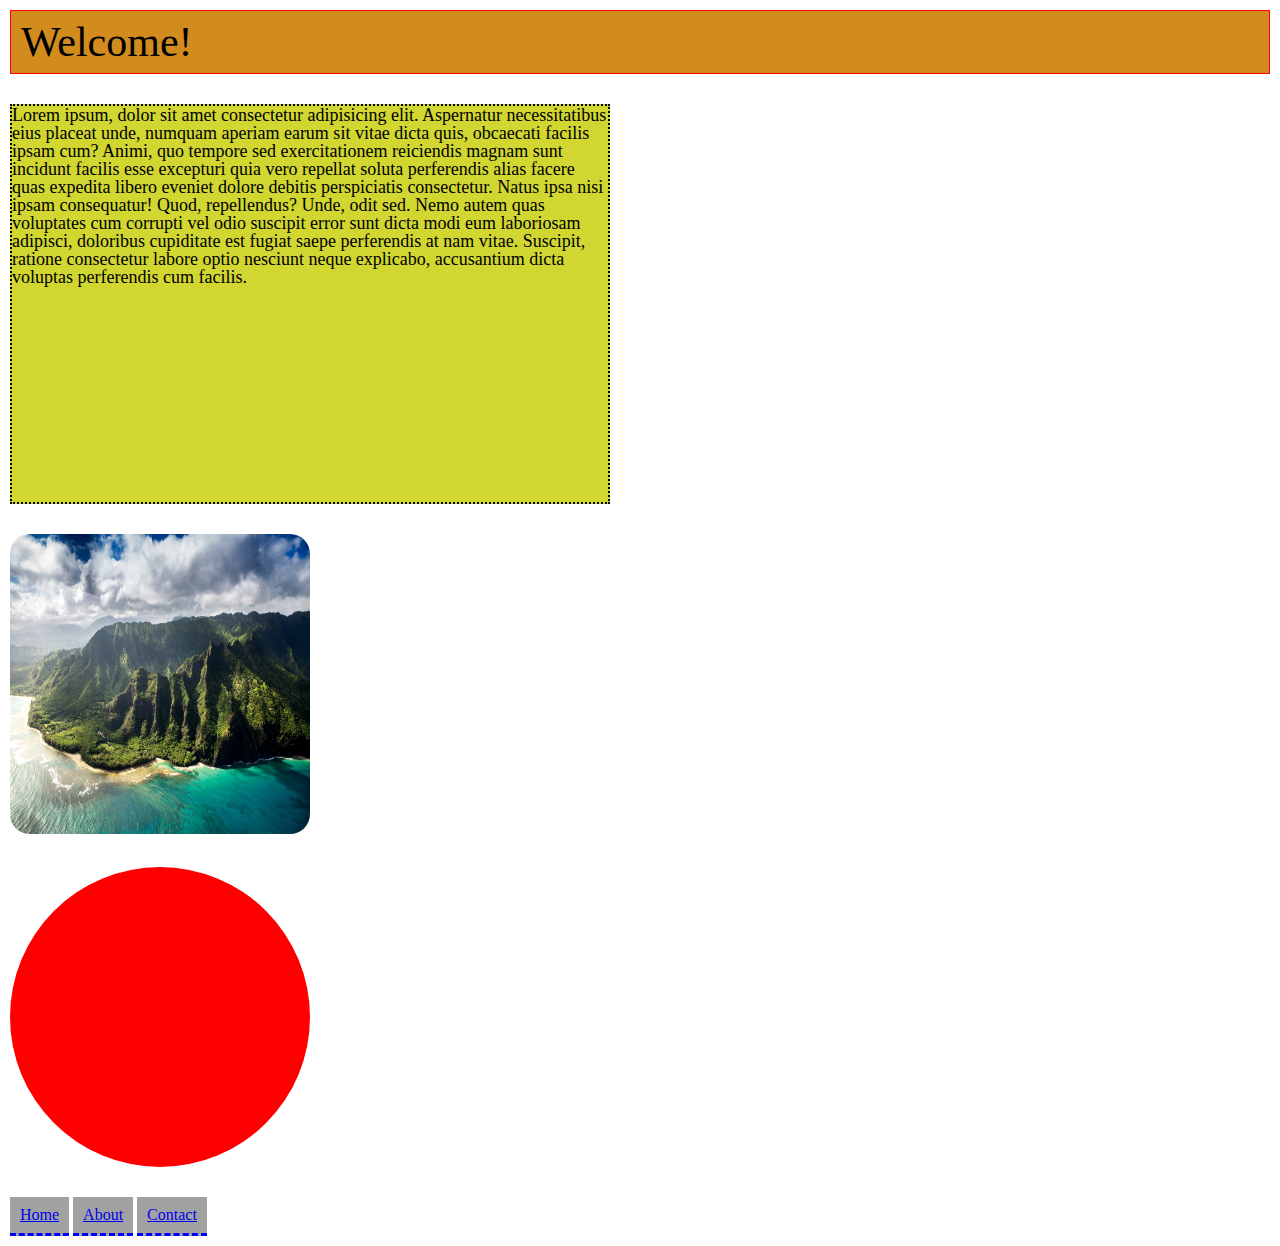
<file: block-BHaaap/index.html>
<!---

### Create a web page with the following characteristics:

1. Heading element(h1) should be at the top of the page.
2. After the heading, there should be a paragraph.
3. After the paragraph add an image having all the corner rounded.
4. Below the image, there should be a circle with red background.
5. At the bottom of the page, there must be a footer containing few links.
6. The H1 has 1px red solid borders, background color #D18C1D, and 10px of space between the content and the border (padding)
7. The paragraph is contained in 600px by 400px boxes with 2px black dotted borders and background color #D1D631
8. Links have a 3px blue dashed border on the bottom only and background color #A1A1A1

- Using CSS resets is necessary.
- Use semantic tags and keep the nesting and indentation proper.

--->

<!DOCTYPE html>
<html lang="en">
<head>
  <meta charset="UTF-8">
  <meta name="viewport" content="width=device-width, initial-scale=1.0">
  <title>Document</title>
  <link rel="stylesheet" href="stylesheet/styles.css">
</head>
<body>
  <header class="header">
    <h1 class="heading">
      Welcome!  
    </h1>
  </header>
  <main>
    <section>
      <div class="paragraph-container">
        <p>
          Lorem ipsum, dolor sit amet consectetur adipisicing elit. Aspernatur necessitatibus eius placeat unde, numquam aperiam earum sit vitae dicta quis, obcaecati facilis ipsam cum? Animi, quo tempore sed exercitationem reiciendis magnam sunt incidunt facilis esse excepturi quia vero repellat soluta perferendis alias facere quas expedita libero eveniet dolore debitis perspiciatis consectetur. Natus ipsa nisi ipsam consequatur! Quod, repellendus? Unde, odit sed. Nemo autem quas voluptates cum corrupti vel odio suscipit error sunt dicta modi eum laboriosam adipisci, doloribus cupiditate est fugiat saepe perferendis at nam vitae. Suscipit, ratione consectetur labore optio nesciunt neque explicabo, accusantium dicta voluptas perferendis cum facilis.
        </p>
      </div>
      <img src="media/1.jpg" alt="irish seashore" class="image">
      <div class="circle"></div>
    </section>
  </main>
  <footer class="footer">
    <nav>
      <a href="#" class="links">Home</a>
      <a href="#" class="links">About</a>
      <a href="#" class="links">Contact</a>
    </nav>
  </footer>
</body>
</html>
</file>
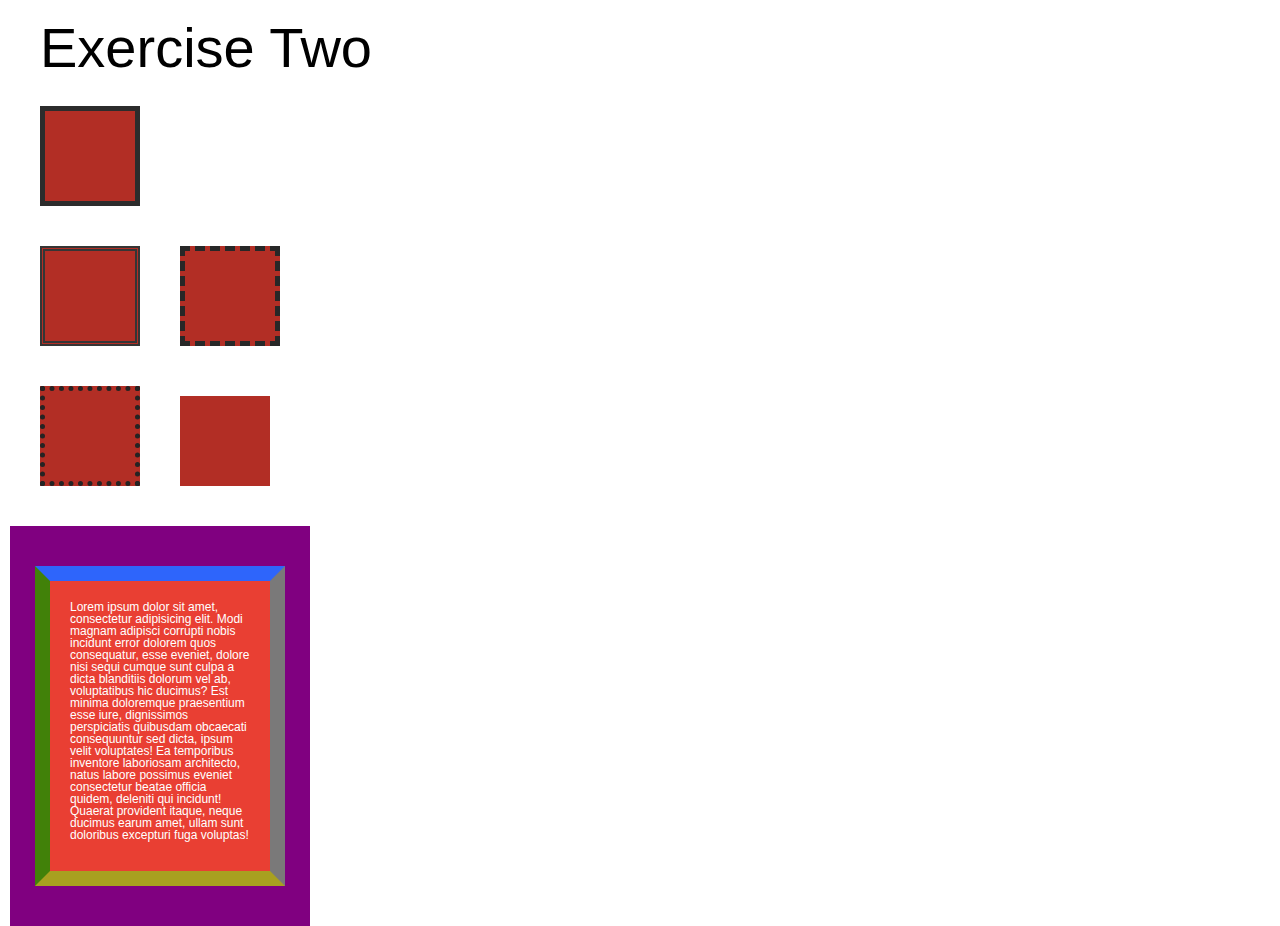
<file: block-BHaaaq/index.html>
<!---
### Create a page according to the layout shown below

![Box Model Exercise 2](https://raw.githubusercontent.com/suraj122/AC-STYLE-images/master/box-model/ex-2.png)

- Using CSS resets is necessary.
- Use semantic tags and keep the nesting and indentation proper.
--->

<!DOCTYPE html>
<html lang="en">
<head>
  <meta charset="UTF-8">
  <meta name="viewport" content="width=device-width, initial-scale=1.0">
  <title>ASSIGNMENT II - BOX MODEL</title>
  <link rel="stylesheet" href="stylesheet/styles.css">
</head>
<body>
  <header class="header">
    <h1>Exercise Two</h1>
  </header>
  <main>
    <section class="content">
      <div class="box-container">
        <div class="box box-1"></div>
      </div>
      <div class="box-container">
        <div class="box box-2"></div>
        <div class="box box-3"></div>
      </div>
      <div class="box-container">
        <div class="box box-4"></div><!--
        --><div class="box box-5"></div>
      </div>
    </section>
    <section class="content-2">
      <div class="box-container-2">
        <div class="box-6">
          <p>
            Lorem ipsum dolor sit amet, consectetur adipisicing elit. Modi magnam adipisci corrupti nobis incidunt error dolorem quos consequatur, esse eveniet, dolore nisi sequi cumque sunt culpa a dicta blanditiis dolorum vel ab, voluptatibus hic ducimus? Est minima doloremque praesentium esse iure, dignissimos perspiciatis quibusdam obcaecati consequuntur sed dicta, ipsum velit voluptates! Ea temporibus inventore laboriosam architecto, natus labore possimus eveniet consectetur beatae officia quidem, deleniti qui incidunt! Quaerat provident itaque, neque ducimus earum amet, ullam sunt doloribus excepturi fuga voluptas!
          </p>
        </div>
      </div>
    </section>
  </main>
</body>
</html>
</file>
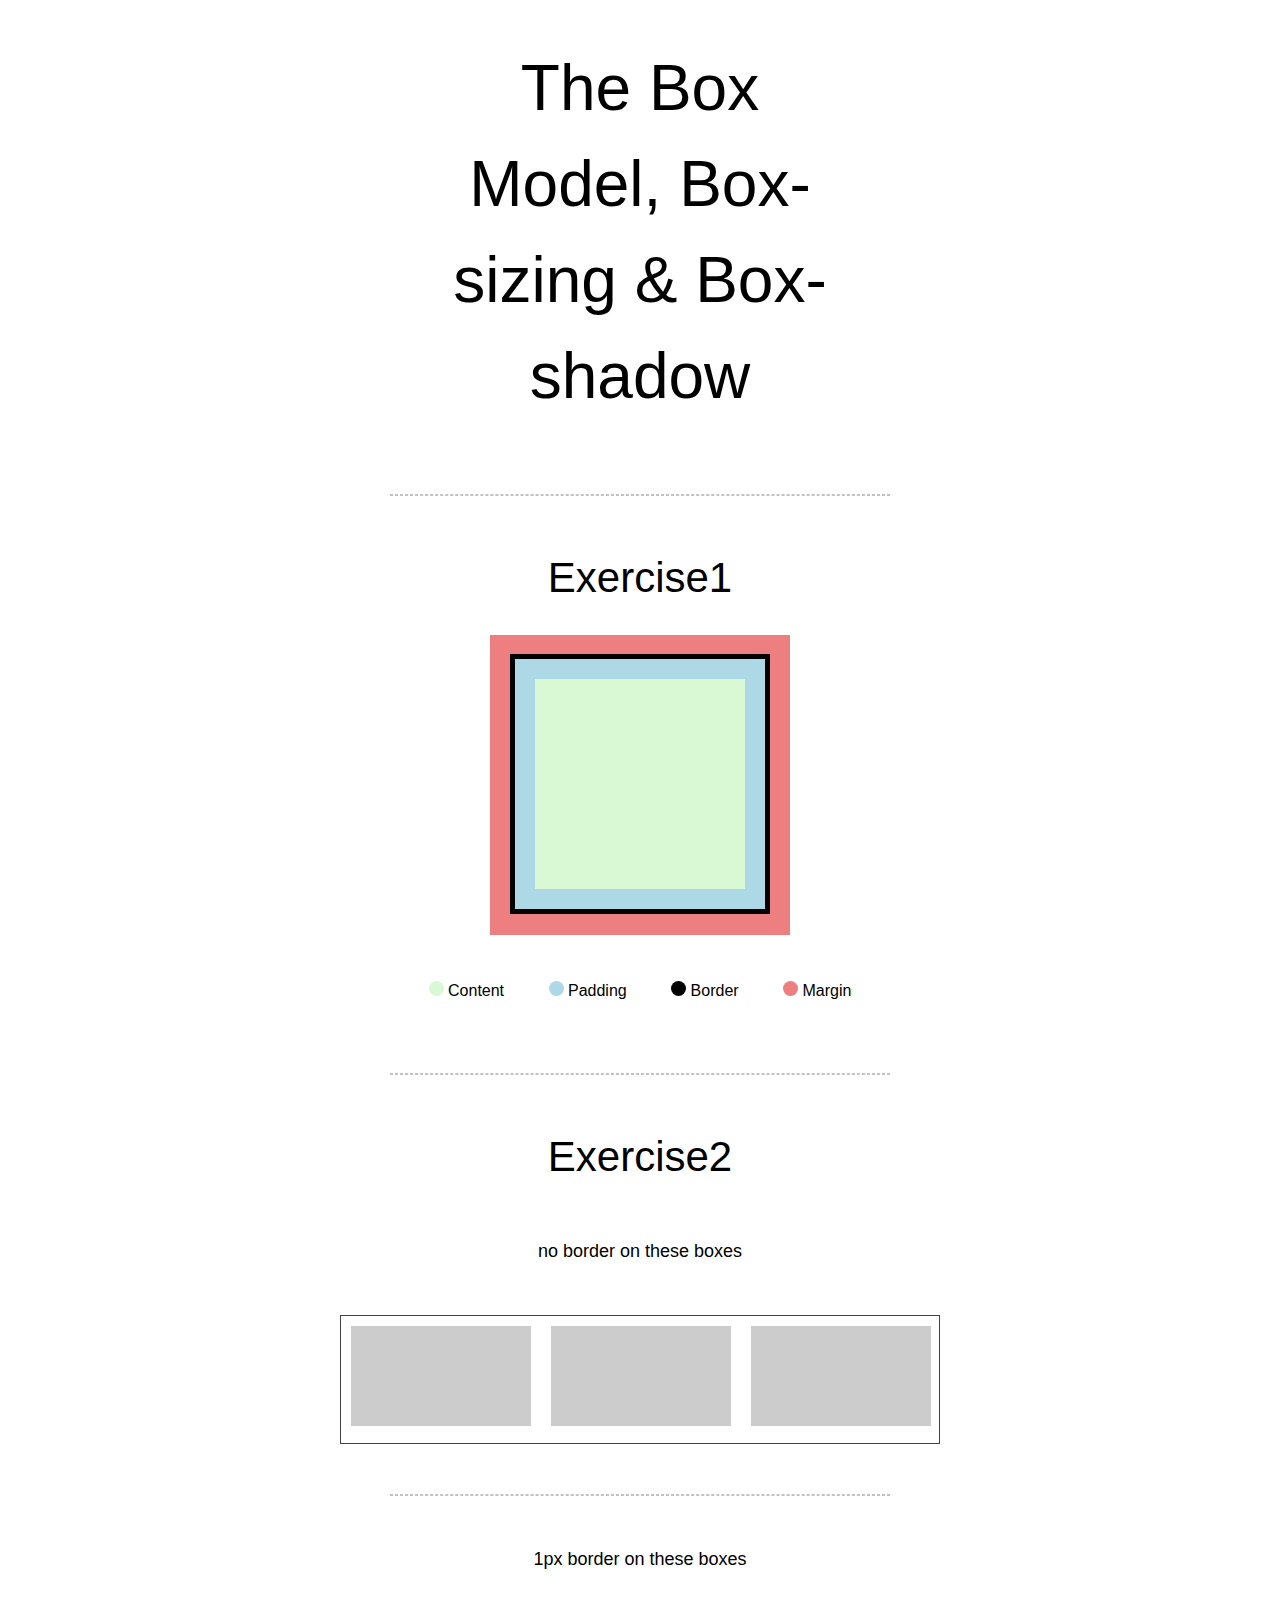
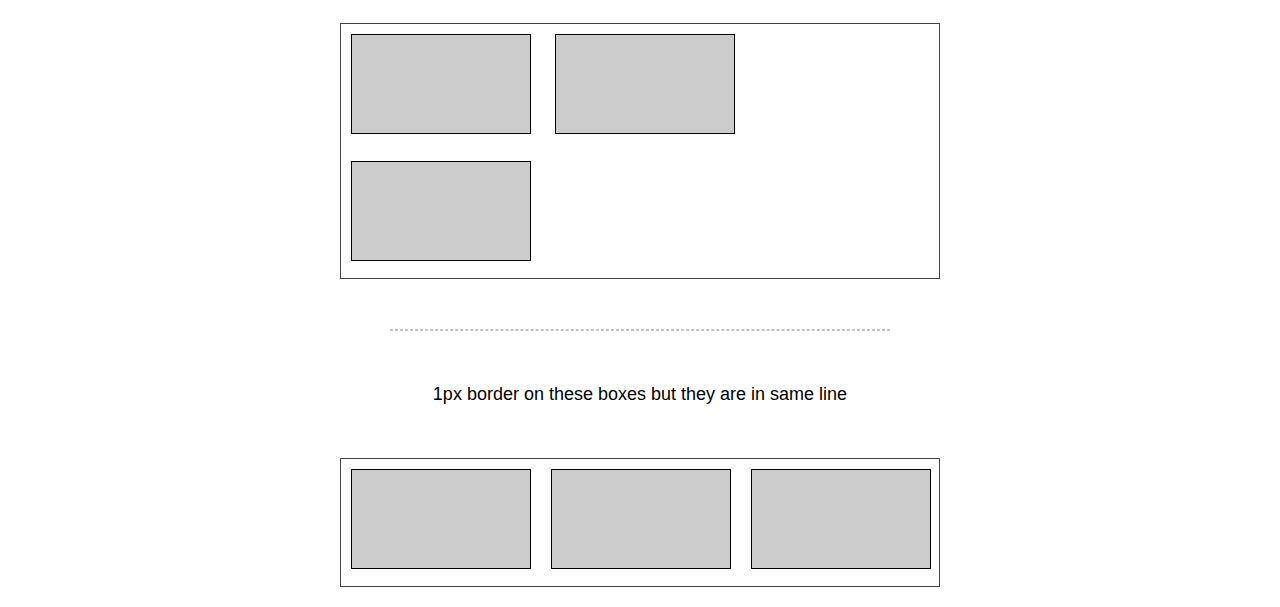
<file: block-BHaaau/index.html>
<!---
### Create a page according to the layout shown below

![Box Model Exercise 6](https://raw.githubusercontent.com/suraj122/AC-STYLE-images/master/box-model/ex-6.png)

#### Problems for exercise 2 in the layout

- Each parent container has width of 600px and border of 1px;
- Each children box has width 180px and height 100px as well as margin of 10px;
- Each child box which is having border has border-width 1px.
- Note in the first container the boxes do not have any border.

- Using CSS resets is necessary.
- Use semantic tags and keep the nesting and indentation proper.
--->


<!DOCTYPE html>
<html lang="en">
<head>
  <meta charset="UTF-8">
  <meta name="viewport" content="width=device-width, initial-scale=1.0">
  <title>ASSIGNMENT III - BOX MODEL</title>
  <link rel="stylesheet" href="stylesheet/styles.css">
</head>
<body>
  <header class="header">
    <h1 class="text-lg">
      The Box Model, Box-sizing & Box-shadow
    </h1>
  </header>
  <hr>
  <main>
    <section class="content">
      <div class="container">
        <h3 class="text-md">Exercise1</h3>
        <div class="style-box"></div>
        <ul class="list">
          <li class="list-item"><span class="circle primary"></span> Content</li>
          <li class="list-item"><span class="circle info"></span> Padding</li>
          <li class="list-item"><span class="circle dark"></span> Border</li>
          <li class="list-item"><span class="circle danger"></span> Margin</li>
        </ul>
      </div>
    </section>
    <hr>
    <section class="content">
      <div>
        <h3 class="text-md">Exercise2</h3>
        <p class="text-sm">no border on these boxes</p>
        <div class="parent">
          <div class="box-parent">
            <div class="box"></div><!--
            --><div class="box"></div><!--
            --><div class="box"></div>
          </div>
        </div>
      </div>
      <hr>
      <div>
        <p class="text-sm">1px border on these boxes</p>
        <div class="parent">
          <div class="box-parent">
            <div class="box box-2"></div>
            <div class="box box-2"></div>
            <div class="box box-2"></div>
          </div>
        </div>
      </div>
      <hr>
      <div>
        <p class="text-sm">1px border on these boxes but they are in same line</p>
        <div class="parent">
          <div class="box-parent">
            <div class="box box-2"></div><!--
            --><div class="box box-2"></div><!--
            --><div class="box box-2"></div>
          </div>
        </div>
      </div>
    </section>
  </main>
</body>
</html>
</file>
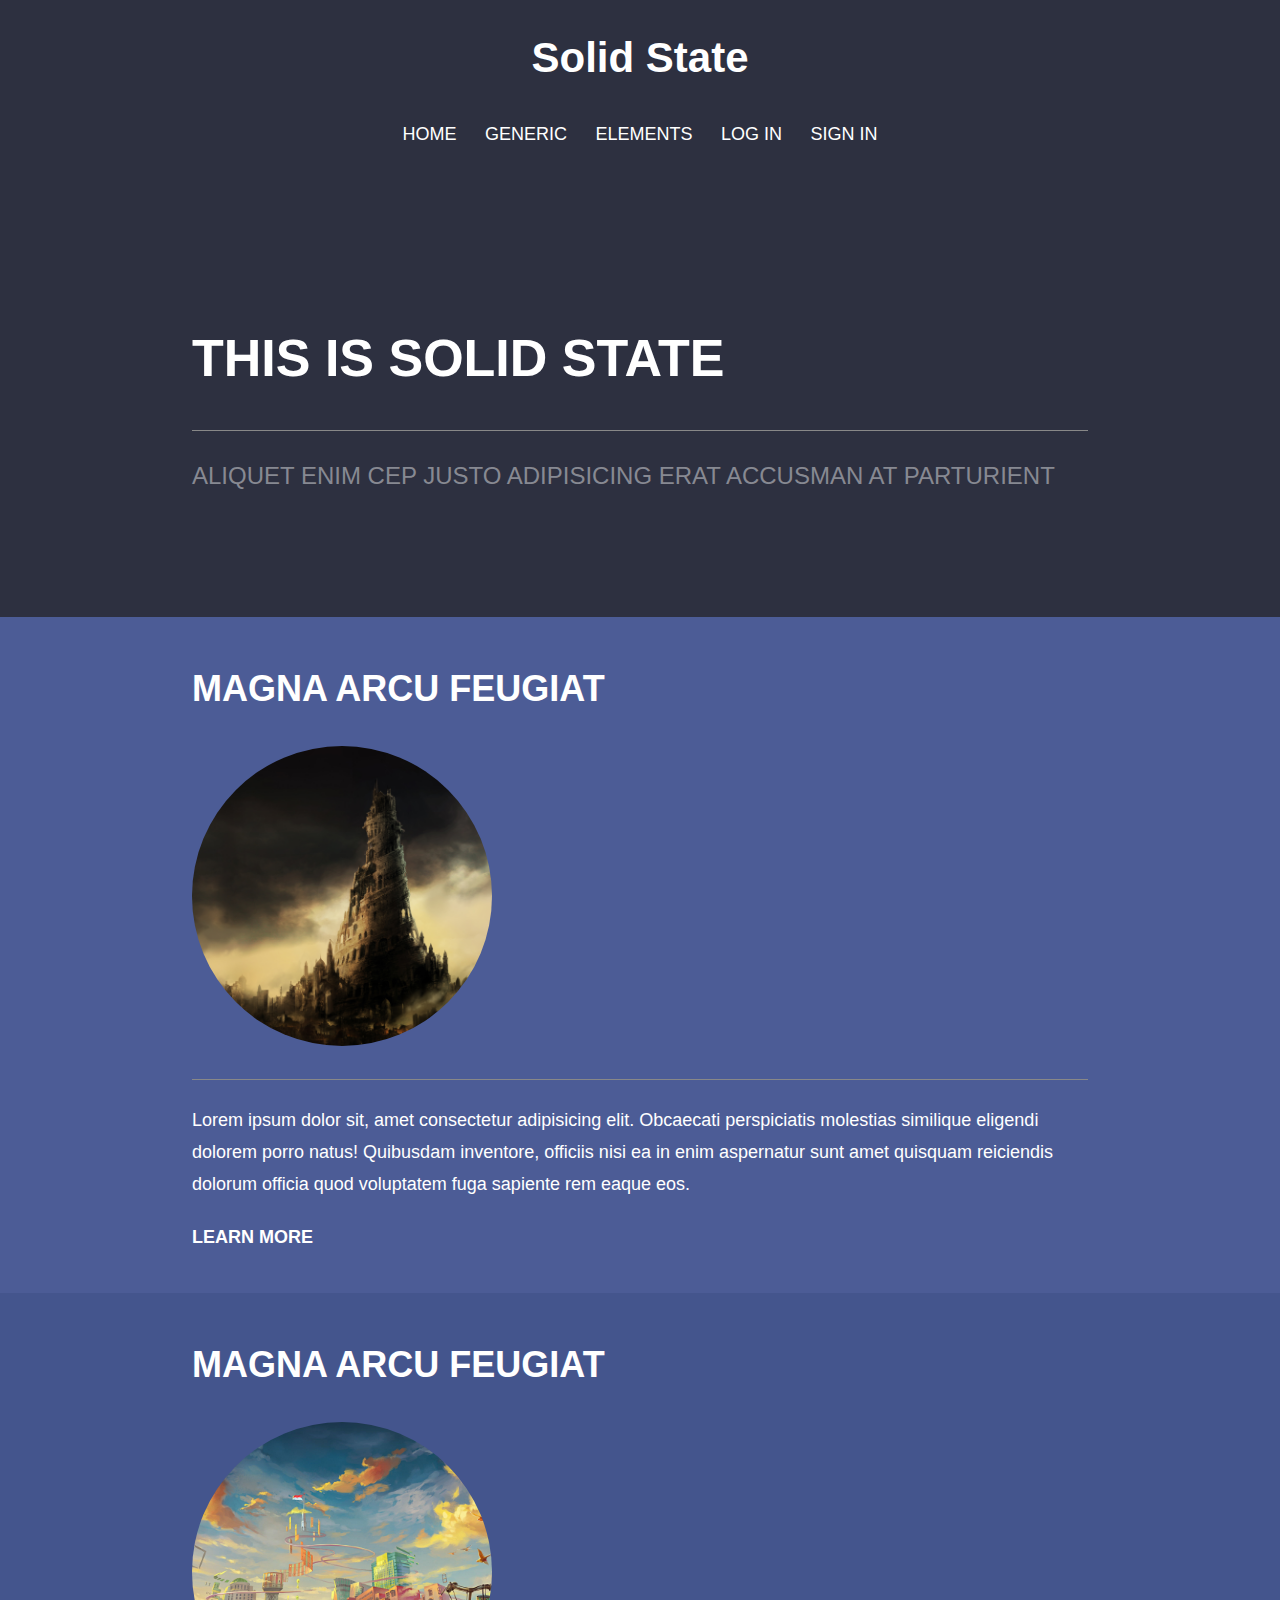
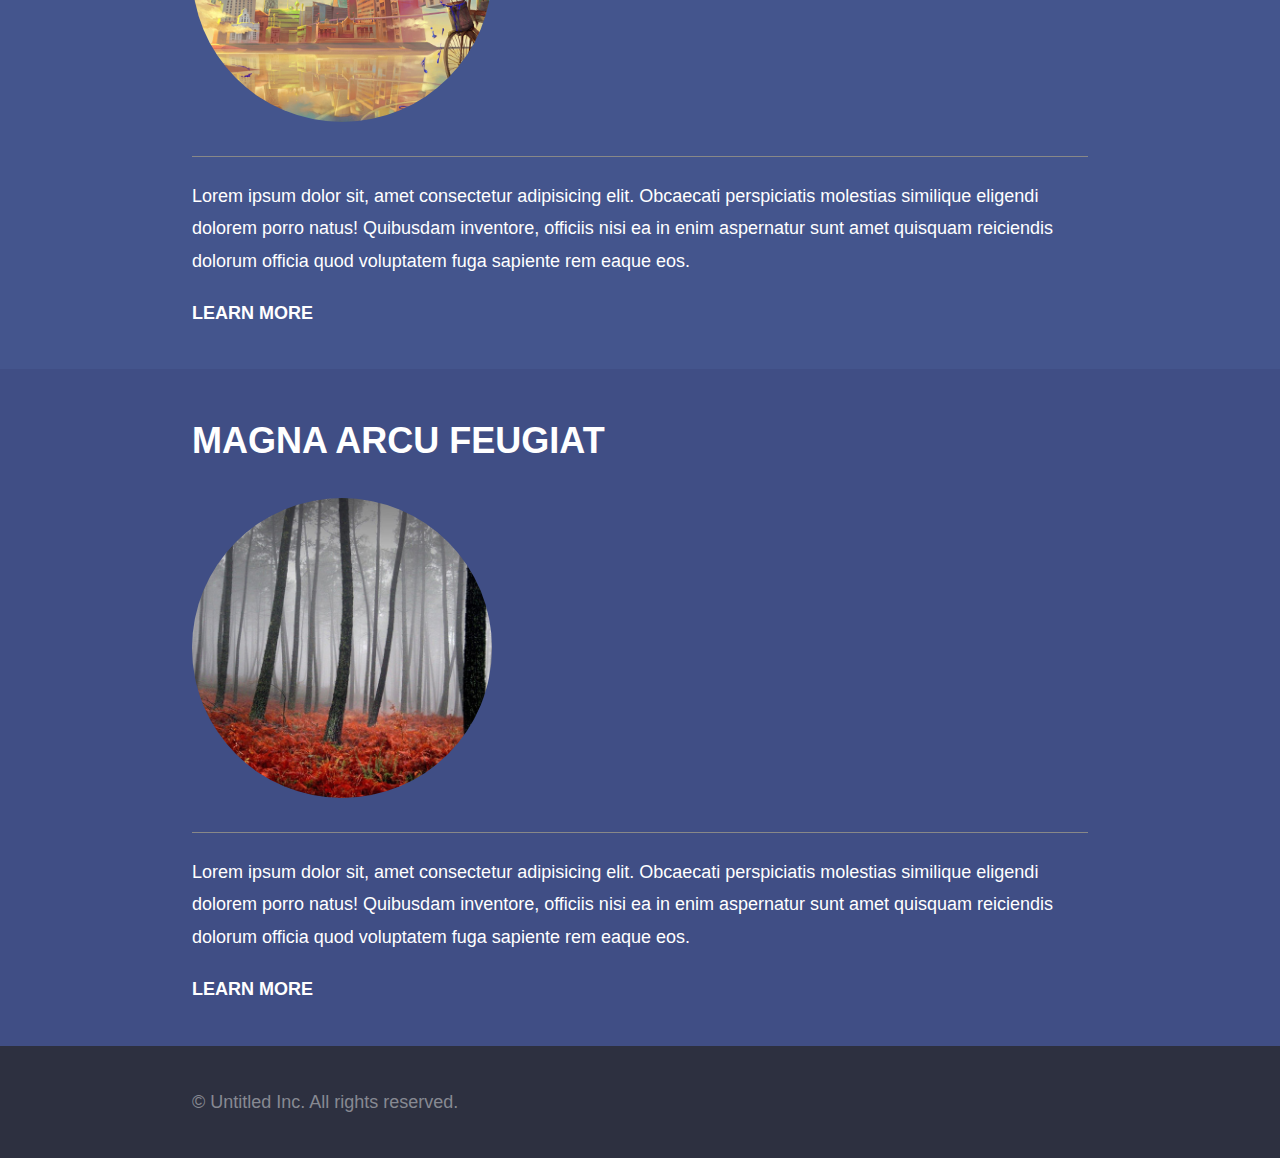
<file: block-BHaaav/index.html>
<!---
### Create a page according to the layout shown below

![Box Model Exercise 7](https://raw.githubusercontent.com/suraj122/AC-STYLE-images/master/box-model/ex-7.png)

- Using CSS resets is necessary.
- Use semantic tags and keep the nesting and indentation proper.

--->
<!DOCTYPE html>
<html lang="en">
<head>
  <meta charset="UTF-8">
  <meta name="viewport" content="width=device-width, initial-scale=1.0">
  <title>ASSIGNMENT IV - BOX MODEL</title>
  <link rel="stylesheet" href="stylesheet/styles.css">
</head>
<body>
  <header class="header">
    <h1 class="text-lg">solid state</h1>
    <nav class="nav">
      <ul class="navbar">
        <li class="nav-item"><a href="#" class="nav-link">home</a></li>
        <li class="nav-item"><a href="#" class="nav-link">generic</a></li>
        <li class="nav-item"><a href="#" class="nav-link">elements</a></li>
        <li class="nav-item"><a href="#" class="nav-link">log in</a></li>
        <li class="nav-item"><a href="#" class="nav-link">sign in</a></li>
      </ul>
    </nav>
  </header>
  <main>
    <section class="hero">
      <div class="container">
        <h2 class="text-xlg hero-heading">this is solid state</h2>
        <hr>
        <p class="text-sm text-grey">aliquet enim cep justo adipisicing erat accusman at parturient</p>
      </div>
    </section>

    <section class="content primary">
      <article class="container">
        <header>
          <h4 class="article-heading">magna arcu feugiat</h4>
          <img src="media/1.jpg" alt="tower" class="image">
        </header>
        <hr>
        <p class="article-text">Lorem ipsum dolor sit, amet consectetur adipisicing elit. Obcaecati perspiciatis molestias similique eligendi dolorem porro natus! Quibusdam inventore, officiis nisi ea in enim aspernatur sunt amet quisquam reiciendis dolorum officia quod voluptatem fuga sapiente rem eaque eos.</p>
        <a href="#" class="article-link">LEARN MORE</a>
      </article>
    </section>

    <section class="content success">
      <article class="container">
        <header>
          <h4 class="article-heading">magna arcu feugiat</h4>
          <img src="media/2.jpg" alt="child at dusk with bicycle" class="image">
        </header>
        <hr>
        <p class="article-text">Lorem ipsum dolor sit, amet consectetur adipisicing elit. Obcaecati perspiciatis molestias similique eligendi dolorem porro natus! Quibusdam inventore, officiis nisi ea in enim aspernatur sunt amet quisquam reiciendis dolorum officia quod voluptatem fuga sapiente rem eaque eos.</p>
        <a href="#" class="article-link">LEARN MORE</a>
      </article>
    </section>

    <section class="content danger">
      <article class="container">
        <header>
          <h4 class="article-heading">magna arcu feugiat</h4>
          <img src="media/3.jpg" alt="forest" class="image">
        </header>
        <hr>
        <p class="article-text">Lorem ipsum dolor sit, amet consectetur adipisicing elit. Obcaecati perspiciatis molestias similique eligendi dolorem porro natus! Quibusdam inventore, officiis nisi ea in enim aspernatur sunt amet quisquam reiciendis dolorum officia quod voluptatem fuga sapiente rem eaque eos.</p>
        <a href="#" class="article-link">LEARN MORE</a>
      </article>
    </section>
  </main>
  <footer class="footer">
    <div class="container">
      <small class="text-grey">&copy; Untitled Inc. All rights reserved.</small>
    </div>
  </footer> 
</body>
</html>
</file>
<file: block-BHaaap/stylesheet/styles.css>
html, body, div, span, applet, object, iframe,
h1, h2, h3, h4, h5, h6, p, blockquote, pre,
a, abbr, acronym, address, big, cite, code,
del, dfn, em, img, ins, kbd, q, s, samp,
small, strike, strong, sub, sup, tt, var,
b, u, i, center,
dl, dt, dd, ol, ul, li,
fieldset, form, label, legend,
table, caption, tbody, tfoot, thead, tr, th, td,
article, aside, canvas, details, embed, 
figure, figcaption, footer, header, hgroup, 
menu, nav, output, ruby, section, summary,
time, mark, audio, video {
	margin: 0;
	padding: 0;
	border: 0;
	font-size: 100%;
	font: inherit;
	vertical-align: baseline;
}
/* HTML5 display-role reset for older browsers */
article, aside, details, figcaption, figure, 
footer, header, hgroup, menu, nav, section {
	display: block;
}
body {
	line-height: 1;
}
ol, ul {
	list-style: none;
}
blockquote, q {
	quotes: none;
}
blockquote:before, blockquote:after,
q:before, q:after {
	content: '';
	content: none;
}
table {
	border-collapse: collapse;
	border-spacing: 0;
}

/*Custom CSS*/
*{
  box-sizing: border-box;
}
body{
  padding: 10px;
}

.heading{
  border: 1px solid red;
  padding: 10px;
  background-color: #D18C1D;
  font-size: 42px;
}
.paragraph-container{
  width: 600px;
  height: 400px;
  background-color: #D1D631;
  border: 2px dotted black;
  font-size: 18px;
}

.image{
  height: 300px;
  width: 300px;
  border-radius: 20px;
}

.circle{
  width: 300px;
  height: 300px;
  border-radius: 50%;
  background-color: red;
}
.links{
  border-bottom: 3px dashed blue;
  background-color: #A1A1A1;
  display: inline-block;
  padding: 10px;
}

.footer,.paragraph-container,.image,.circle{
  margin-top: 30px;
}
</file>
<file: block-BHaaaq/stylesheet/styles.css>
html, body, div, span, applet, object, iframe,
h1, h2, h3, h4, h5, h6, p, blockquote, pre,
a, abbr, acronym, address, big, cite, code,
del, dfn, em, img, ins, kbd, q, s, samp,
small, strike, strong, sub, sup, tt, var,
b, u, i, center,
dl, dt, dd, ol, ul, li,
fieldset, form, label, legend,
table, caption, tbody, tfoot, thead, tr, th, td,
article, aside, canvas, details, embed, 
figure, figcaption, footer, header, hgroup, 
menu, nav, output, ruby, section, summary,
time, mark, audio, video {
	margin: 0;
	padding: 0;
	border: 0;
	font-size: 100%;
	font: inherit;
	vertical-align: baseline;
}
/* HTML5 display-role reset for older browsers */
article, aside, details, figcaption, figure, 
footer, header, hgroup, menu, nav, section {
	display: block;
}
body {
	line-height: 1;
}
ol, ul {
	list-style: none;
}
blockquote, q {
	quotes: none;
}
blockquote:before, blockquote:after,
q:before, q:after {
	content: '';
	content: none;
}
table {
	border-collapse: collapse;
	border-spacing: 0;
}

/*Custom CSS*/
*{
  box-sizing: border-box;
}

body{
  font-size: 12px;
  font-family: Arial, Helvetica, sans-serif;
}

p{
  color: white;
}

.header{
  font-size: 3.5rem;
  margin: 20px 40px 30px 40px;
}

.content{
  margin: 20px 40px 30px 40px;
}

.content-2{
  margin: 0 10px;
}

.box-container{
  margin-bottom: 40px;
}

.box-container{
  width: 240px;
  height: 100px;
}

.box-container-2{
  width: 300px;
  height: 400px;
  padding: 40px 25px;
  background-color: #800080;
}

.box{
  width: 100px;
  height: 100px;
  background-color: #b22e25;
}

.box,.box-6{
  display: inline-block;
}


.box-1{
  border: 5px solid #2c2c2c;
}

.box-2{
  border: 5px double #353535;
}

.box-3{
  border: 5px dashed #272727;
  float: right;
}

.box-4{
  border: 5px dotted #242323;
}

.box-5{
  height: 90px;
  width: 90px;
  margin: 10px 0 0 40px;
}

.box-6{
  padding: 20px;
  width: 100%;
  height: 100%;
  background-color: #e93f33;
  border: 15px outset;
  border-color: #2e65fb #cecccc #fcf030 #418109;
}
</file>
<file: block-BHaaau/stylesheet/styles.css>
html, body, div, span, applet, object, iframe,
h1, h2, h3, h4, h5, h6, p, blockquote, pre,
a, abbr, acronym, address, big, cite, code,
del, dfn, em, img, ins, kbd, q, s, samp,
small, strike, strong, sub, sup, tt, var,
b, u, i, center,
dl, dt, dd, ol, ul, li,
fieldset, form, label, legend,
table, caption, tbody, tfoot, thead, tr, th, td,
article, aside, canvas, details, embed, 
figure, figcaption, footer, header, hgroup, 
menu, nav, output, ruby, section, summary,
time, mark, audio, video {
	margin: 0;
	padding: 0;
	border: 0;
	font-size: 100%;
	font: inherit;
	vertical-align: baseline;
}
/* HTML5 display-role reset for older browsers */
article, aside, details, figcaption, figure, 
footer, header, hgroup, menu, nav, section {
	display: block;
}
body {
	line-height: 1;
}
ol, ul {
	list-style: none;
}
blockquote, q {
	quotes: none;
}
blockquote:before, blockquote:after,
q:before, q:after {
	content: '';
	content: none;
}
table {
	border-collapse: collapse;
	border-spacing: 0;
}

*{
  box-sizing: border-box;
}

body{
  font-family: Arial, Helvetica, sans-serif;
  line-height: 1.5;
  padding: 20px;
}

.header{
  text-align: center;
  padding: 20px 400px;
}

ul,h3,p,hr{
  text-align: center;
  margin: 50px auto;
}

hr{
  width: 500px;
  border: 1px dashed #c1c2c2;
}

.container{
  margin: 0 auto;
  text-align: center;
}

.style-box{
  width: 250px;
  height: 250px;
  background-color: #d9f8d4;
  outline: 5px solid black;
  border: 20px solid #add8e6;
  box-shadow: 0 1px 0 25px #ed7f80;
  margin: 0 auto;
}


/*circle styles*/

.circle{
  display: inline-block;
  width: 15px;
  height: 15px;
  border-radius: 50%;
}

.primary{
  background-color: #d9f8d4;
}

.info{
  background-color: #add8e6;
}

.danger{
  background-color: #ed7f80;
}

.dark{
  background-color: black;
}

/*list style*/

.list-item{
  display: inline-block;
  margin: 20px;
}


/*text styles*/
.text-lg{
  font-size: 64px;
}

.text-md{
  font-size: 42px;
}

.text-sm{
  font-size: 18px;
}

.parent{
  width: 600px;
  border: 1px solid rgb(65, 65, 65);
  margin: 0 auto;
}

.box-parent{
  width: 600px;
}

.box{
  display: inline-block;
  width: 180px;
  height: 100px;
  margin: 10px;
  background: #cccccc;
}

.box-2{
  border: 1px solid black;
}
</file>
<file: block-BHaaav/stylesheet/styles.css>
html, body, div, span, applet, object, iframe,
h1, h2, h3, h4, h5, h6, p, blockquote, pre,
a, abbr, acronym, address, big, cite, code,
del, dfn, em, img, ins, kbd, q, s, samp,
small, strike, strong, sub, sup, tt, var,
b, u, i, center,
dl, dt, dd, ol, ul, li,
fieldset, form, label, legend,
table, caption, tbody, tfoot, thead, tr, th, td,
article, aside, canvas, details, embed, 
figure, figcaption, footer, header, hgroup, 
menu, nav, output, ruby, section, summary,
time, mark, audio, video {
	margin: 0;
	padding: 0;
	border: 0;
	font-size: 100%;
	font: inherit;
	vertical-align: baseline;
}
/* HTML5 display-role reset for older browsers */
article, aside, details, figcaption, figure, 
footer, header, hgroup, menu, nav, section {
	display: block;
}
body {
	line-height: 1;
}
ol, ul {
	list-style: none;
}
blockquote, q {
	quotes: none;
}
blockquote:before, blockquote:after,
q:before, q:after {
	content: '';
	content: none;
}
table {
	border-collapse: collapse;
	border-spacing: 0;
}

*{
  box-sizing: border-box;
}

/*CUSTOM CSS*/

body{
  color: white;
  font-family: Arial, Helvetica, sans-serif;
  line-height: 1.8;
}


/* horizontal rule */

hr{
  border: none;
  background-color: #888888;
  height: 0.08px;
  margin: 24px auto;
}

/* Header */


.header{
  background-color: #2d3040;
  text-align: center;
  padding: 20px;
  text-transform: capitalize;
}



/*navbar styles*/

nav{
  padding: 10px;
}

.nav-item{
  display: inline-block ;
  margin: 12px;
  text-transform: uppercase;
}

.nav-link{
  text-decoration: none;
  color: white;
  font-size: 18px;
}

/* containers */

.hero{
  background-color: #2d3040;
  text-transform: uppercase;
  padding: 120px 0;
}

.container{
  width: 70%;
  margin: 0 auto;
}


/* container elements styling */

.content{
  margin-bottom: 0;
  padding: 40px 0;
}

.content h4{
  text-transform: uppercase;
}

.article-heading{
  margin-bottom: 24px;
}

.article-heading{
  font-size: 36px;
}

.article-link{
  text-decoration: none;
  color: #fff;
  font-weight: bold;
  font-size: 18px;
}

.article-text{
  margin: 20px 0;
  font-size: 18px;
}

/* Image styles */

.image{
  width: 300px;
  height: 300px;
  border-radius: 50%;
  object-fit: cover;
}

/* footer */

.footer{
  background-color: #2d3040;
  padding: 40px 0;
  font-size: 18px;
}

/* Text Styles */

h1,h2,h3,h4,h5,h6{
  font-weight: bold;
}

.text-xlg{
  font-size: 52px;
}

.text-lg{
  font-size: 42px;
}

.text-sm{
  font-size: 24px;
}

.text-grey{
  color: #878992;
}

/* colors */
.primary{
  background-color: #4c5c96;
}

.success{
  background-color: #44558d;
}

.danger{
  background-color: #404e85;
}
</file>
